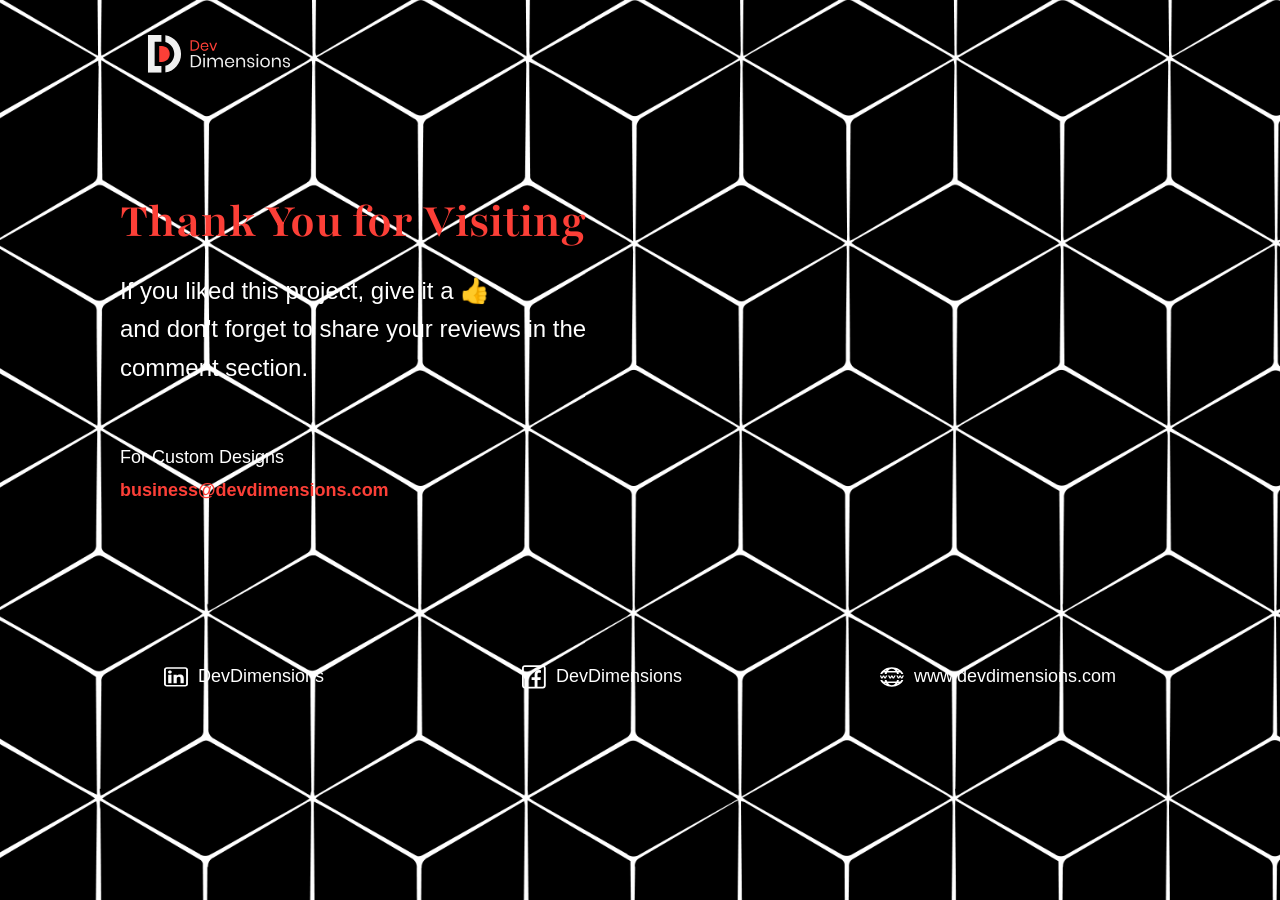
<file: text.html>
<!DOCTYPE html>
<html lang="en">
<head>

    <meta charset="UTF-8">
    <meta name="viewport" content="width=device-width, initial-scale=1.0">

    <title>My Web Page</title>

    <link rel="preconnect" href="https://fonts.googleapis.com">
    <link rel="preconnect" href="https://fonts.gstatic.com" crossorigin>

    <link href="https://fonts.googleapis.com/css2?family=Playfair:ital,opsz,wght@0,5..1200,300..900;1,5..1200,300..900&display=swap" rel="stylesheet">

    <link rel="stylesheet" href="text1.css">
</head>

<body>
    <div class="abc">
        <img src="Group 944.svg" height="38" width="278">
    </div>
<div class="overlay">
        <h1>Thank You for Visiting</h1>

        <p>
            If you liked this project, give it a 👍<br>
            and don't forget to share your reviews
            in the comment section. 
        </p>
         <div class="content">
            <h3>For Custom Designs</h3>
            <p>business@devdimensions.com</p>
        </div>
    
    


       

    </div>
<div class="social">
        <div class="vector">
            <img src="Vector.svg" width="24" height="24">
            <span>DevDimensions</span>
        </div>

        <div class="vector">
            <img src="Vector2.svg" width="24" height="24">
            <span>DevDimensions</span>
        </div>

        <div class="vector">
            <img src="vector3.svg" width="24" height="24">
            <span>www.devdimensions.com</span>
        </div>
        </div>
</body>
</html>
</file>
<file: text1.css>
*{
    margin:0;
    padding:0;
    box-sizing:border-box;
}

body{
    min-height:100vh;
    background:black url("123.webp") no-repeat center center;
    background-size:cover;
    overflow-x:hidden;
    font-family:Arial, Helvetica, sans-serif;
}

.abc{
    padding:35px 80px;
}

.logo{
    width:278px;
    max-width:100%;
    height:auto;
}


.overlay{
    max-width:650px;
    padding:40px;
    margin-left:80px;
    margin-top:40px;
    color:white;
}

h1{
    font-family:"Playfair", serif;
    color:#FC3F37;
    font-size:50px;
    line-height:1.2;
    margin-bottom:20px;
}

.overlay p{
    font-size:24px;
    line-height:1.6;
}

.content{
    margin-top:60px;
}

.content h3{
    color:white;
    font-size:18px;
    font-weight:400;
    margin-bottom:8px;
}

.content p{
    color:#FC3F37;
    font-size:18px;
    font-weight:bold;
}


.social{
    display:flex;
    justify-content:space-around;
    align-items:center;
    flex-wrap:wrap;
    padding:60px 80px;
    gap:30px;
    margin-top:60px;
}

.vector{
    display:flex;
    align-items:center;
    gap:10px;
}

.vector span{
    color:white;
    font-size:18px;
    word-break:break-word;
}

@media (max-width:768px){

    .abc{
        padding:30px;
        text-align:center;
    }

    .overlay{
        max-width:100%;
        margin:30px;
        padding:20px;
    }

    h1{
        font-size:40px;
    }

    .overlay p{
        font-size:20px;
    }

    .social{
        padding:40px 30px;
        justify-content:center;
        gap:25px;
    }

    .vector span{
        font-size:16px;
    }

}

@media (max-width:480px){

    .abc{
        padding:20px;
        text-align:center;
    }

    .logo{
        width:220px;
    }

    .overlay{
        margin:20px;
        padding:10px;
    }

    h1{
        font-size:32px;
        margin-bottom:15px;
    }

    .overlay p{
        font-size:18px;
        line-height:1.5;
    }

    .content{
        margin-top:35px;
    }

    .content h3{
        font-size:16px;
    }

    .content p{
        font-size:16px;
    }

    .social{
        flex-direction:column;
        align-items:flex-start;
        padding:20px;
        gap:20px;
        margin-top:40px;
    }

    .vector{
        width:100%;
    }

    .vector span{
        font-size:15px;
    }

}
</file>
